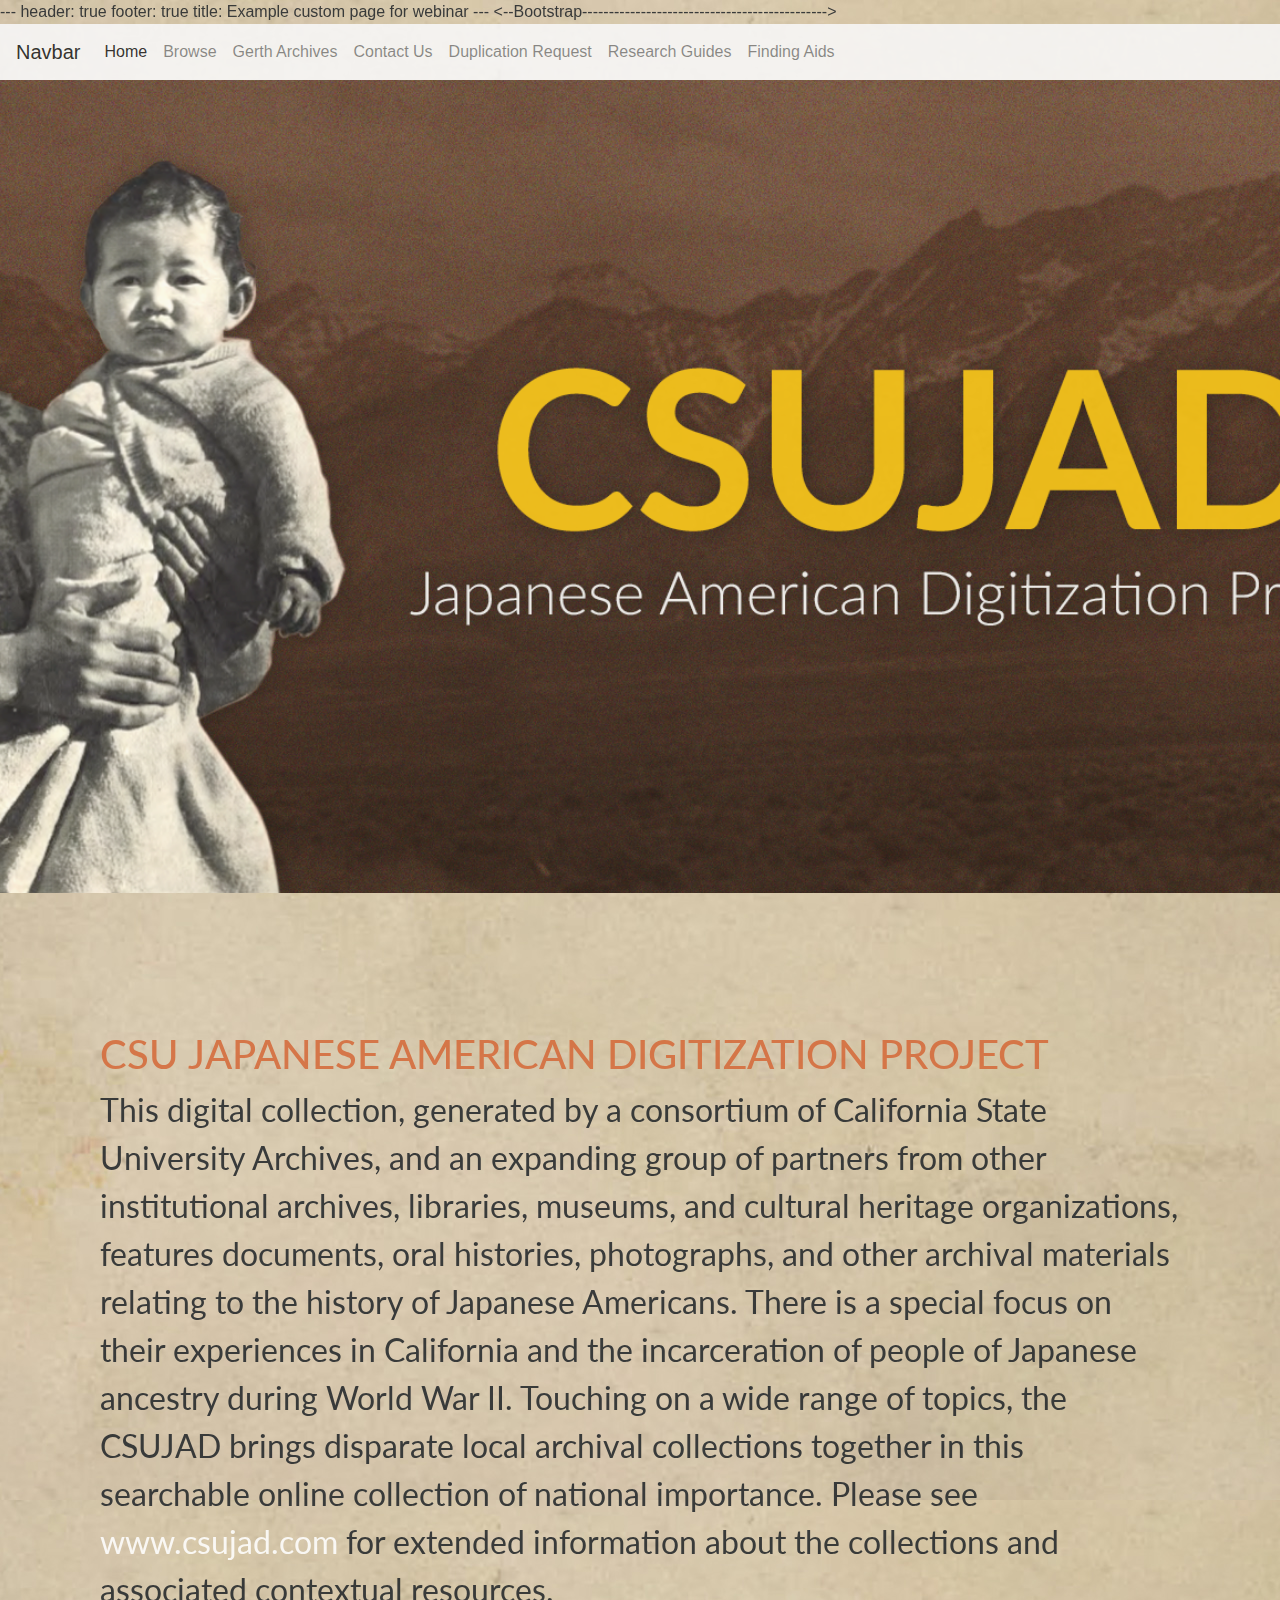
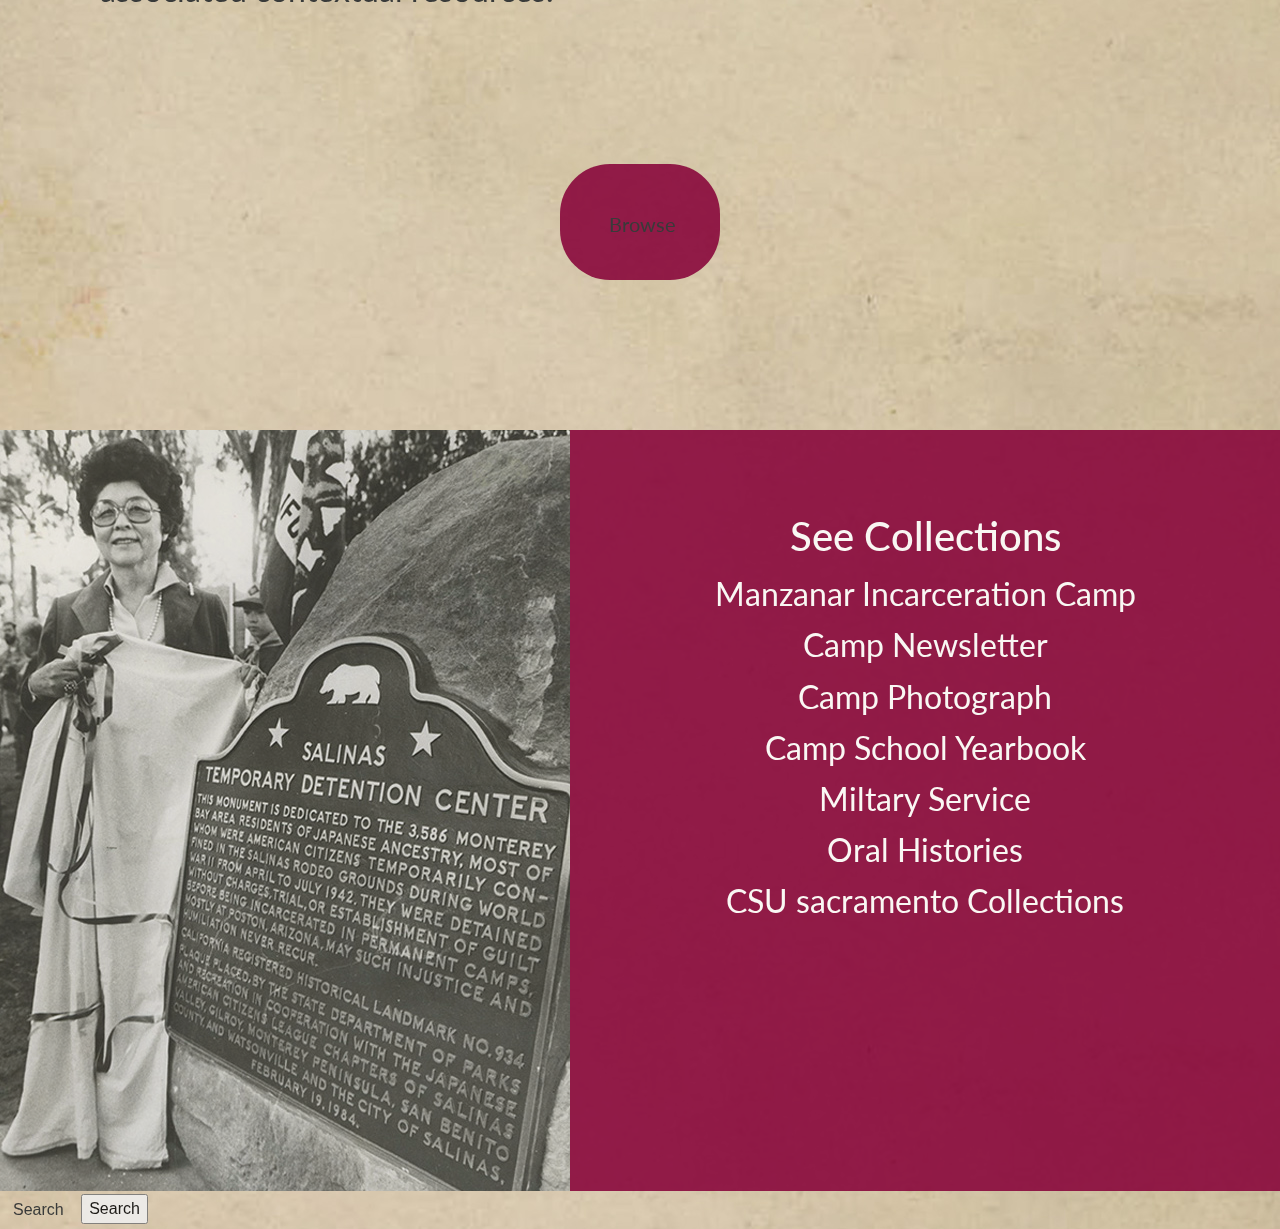
<file: index.html>
<!DOCTYPE html>
<html lang="en">
<head>
    <meta charset="UTF-8">
    <meta name="viewport" content="width=device-width, initial-scale=1.0">
    <title>CSUJAD- California State University Japanese American Digitzation Project</title>
    ---
    header: true
    footer: true
    title: Example custom page for webinar
    ---
    <link rel="preconnect" href="https://fonts.gstatic.com">
    <link href="https://fonts.googleapis.com/css2?family=Lato:ital,wght@0,400;0,900;1,700&display=swap" rel="stylesheet">
    <--Bootstrap---------------------------------------------->
<link rel="stylesheet" href="https://stackpath.bootstrapcdn.com/bootstrap/4.3.1/css/bootstrap.min.css" integrity="sha384-ggOyR0iXCbMQv3Xipma34MD+dH/1fQ784/j6cY/iJTQUOhcWr7x9JvoRxT2MZw1T" crossorigin="anonymous">
<script src="https://stackpath.bootstrapcdn.com/bootstrap/4.3.1/js/bootstrap.min.js" integrity="sha384-JjSmVgyd0p3pXB1rRibZUAYoIIy6OrQ6VrjIEaFf/nJGzIxFDsf4x0xIM+B07jRM" crossorigin="anonymous"></script>
</head>
<body>

<style>

    /*---------------------------responsive hero------------------------*/
    /* Responsive Full Background Image Using CSS
 * Tutorial URL: http://sixrevisions.com/css/responsive-background-image/
*/
.hero {
    width:100%;
    height:813px;
  /* Location of the image */
  background-image: url(img/banner-mom\ and\ child-sepia-grain.png);
  
  /* Image is centered vertically and horizontally at all times */
  background-position: center center;
  
  /* Image doesn't repeat */
  background-repeat: no-repeat;
  
  /* Makes the image fixed in the viewport so that it doesn't move when 
     the content height is greater than the image height */
  background-attachment: fixed;
  
  /* This is what makes the background image rescale based on its container's size */
  background-size: cover;
  
  /* Pick a solid background color that will be displayed while the background image is loading */
  background-color:#464646;
  
  /* SHORTHAND CSS NOTATION
   * background: url(background-photo.jpg) center center cover no-repeat fixed;
   */
}

.hero::before{
    
  /* Location of the image */
  background-image: url();
  
  /* Image is centered vertically and horizontally at all times */
  background-position: center center;
  
  /* Image doesn't repeat */
  background-repeat: no-repeat;
  
  /* Makes the image fixed in the viewport so that it doesn't move when 
     the content height is greater than the image height */
  background-attachment: fixed;
  
  /* This is what makes the background image rescale based on its container's size */
  background-size: cover;
  
  /* Pick a solid background color that will be displayed while the background image is loading */
  background-color:black;
  
  /* SHORTHAND CSS NOTATION
   * background: url(background-photo.jpg) center center cover no-repeat fixed;
   */
}

}
/* For mobile devices */
@media only screen and (max-width: 767px) {
  .hero{
    /* The file size of this background image is 93% smaller
     * to improve page load speed on mobile internet connections */
    background-image: url(img/mother-and-child-banner-smaller.jpg);
  }
	}
    /*---------------------------responsive hero end-------------------*/
  body {
    background: white;
    background: url(./img/silk-paper.jpg);
    opacity: 87%;

  }
  /*.hero{
      background-size: center center;
      margin:auto;
      background: url("./img/banner-mom\ and\ child-sepia-grain.png");
     background-repeat:no-repeat;
     background-attachment:fixed;
     height:813px;
     padding:0;
    
  }*/
  .CoreLayout-mainWrapperContainer {
    margin-top: 150px;
  }

    /*BODY CSS*/
    .text-wrapper{
       
        padding-top: 137px;
        padding-left:100px;
        padding-right:100px;
        font-size: 2rem;
        font-family: 'Lato', sans-serif;

    }
    .main-title {
        text-align:;
   font-family: 'Lato', sans-serif;
   color: #d56939;

    }
  .link-to-main-site{
      text-decoration:none;
  }
.burgundy-section{
    background-color: #860038;
    font-family: 'Lato', sans-serif;
    color:white;
    width:100%;
}
.link-section{
    margin:auto;
    padding-top:10px;
   
    position:relative;
    bottom: 6rem;
    font-size:2rem;

}
.link-section-title{
}


 ul{
     list-style-type:none;
     padding:0;
     margin:0;
 }
 li {
    text-decoration:none;

 }

 a{
     color:white;
     text-decoration:none;
 }
.burgundy-section{
    display:flex;
    flex-direction:row;
    text-decoration:none;
    text-align:center;
}
.untitled-link li a {
    line-height: 1.6;
}

.button-wrapper{
    background:#860038;
    text-align:center;
    padding:1em;
    width:10rem;
    border-radius:50px;
    justify-content:center;
    align-content:center;
    margin:auto;
    margin-top:150px;
    margin-bottom:150px;
}
</style>
<nav class="navbar navbar-expand-lg navbar-light bg-light">
            <a class="navbar-brand" href="#">Navbar</a>
            <button class="navbar-toggler" type="button" data-toggle="collapse" data-target="#navbarNavDropdown" aria-controls="navbarNavDropdown" aria-expanded="false" aria-label="Toggle navigation">
              <span class="navbar-toggler-icon"></span>
            </button>
            <div class="collapse navbar-collapse" id="navbarNavDropdown">
              <ul class="navbar-nav">
                <li class="nav-item active">
                  <a class="nav-link" href="http://digitalcollections.archives.csudh.edu/digital/">Home <span class="sr-only">(current)</span></a>
                </li>
                <li class="nav-item">
                  <a class="nav-link" href="http://digitalcollections.archives.csudh.edu/digital/collection/p16855coll4/search">Browse</a>
                </li>
                <li class="nav-item">
                  <a class="nav-link"https://libguides.csudh.edu/archives-home">Gerth Archives</a>
                </li>
		<li class="nav-item">
                  <a class="nav-link"https://libguides.csudh.edu/archives-contact">Contact Us</a>
                </li>
		      
		<li class="nav-item">
                  <a class="nav-link"https://csudh.libwizard.com/digital-archives-duplication">Duplication Request</a>
                </li>
											      
		<li class="nav-item">
                  <a class="nav-link"http://libguides.csudh.edu/archives-guides">Research Guides</a>
                </li>
		      
		<li class="nav-item">
                  <a class="nav-link"https://oac.cdlib.org/institutions/California+State+University,+Dominguez+Hills">Finding Aids</a>
                </li>
									
              </ul>
            </div>
          </nav>
	
	
<div class="hero">
<!--<img src="/img/banner-mom and child-sepia-grain.png" alt="">-->
</div>

<div class="text-wrapper">
    <h1 class="main-title">CSU JAPANESE AMERICAN DIGITIZATION PROJECT</h1>

    <p CLASS="description">This digital collection, generated by a consortium of California State University Archives, and an expanding group of partners from other institutional archives, libraries, museums, and cultural heritage organizations, features documents, oral histories, photographs, and other archival materials relating to the history of Japanese Americans. There is a special focus on their experiences in California and the incarceration of people of Japanese ancestry during World War II. Touching on a wide range of topics, the CSUJAD brings disparate local archival collections together in this searchable online collection of national importance. Please see <span> <a class="link-to-main-site" href="http://www.csujad.com"> www.csujad.com</a></span> for extended information about the collections and associated contextual resources.</p>

    <div class="button-wrapper">
        <div class="text-center">
            <a data-id="browseButton" class="CollectionLanding-landingBrowseButton cdm-btn btn btn-lg " data-metrics-event-name="event" data-metrics-merge-pagedefaults="true" data-metrics-event-category="collection landing" data-metrics-event-action="click" data-metrics-event-label="browse" href="/digital/collection/p16855coll4/search">Browse</a>
        </div>
    </div>
</div>

<div class="burgundy-section">

<div class="image-container">
    <img src="./img/fresno.jpg" alt="">
</div>
<div class="link-section">
    <h1 class="link-section-title">See Collections</h1>
    <ul class="untitled-link">
        <li>
            <a href="http://digitalcollections.archives.csudh.edu/digital/collection/p16855coll4/search/searchterm/Manzanar/field/facili/mode/all/conn/and/order/publis/ad/desc">Manzanar Incarceration Camp</a>
        </li>
        <li>
            <a href="http://digitalcollections.archives.csudh.edu/digital/collection/p16855coll4/search/searchterm/facilities%20detention%20centers%20camps%20prisons!newsletters!publications/field/facili!contri!publis/mode/any!all!all/conn/and!and!and/order/subjec/ad/asc">Camp Newsletter</a>
        </li>
        <li>
            <a href="http://digitalcollections.archives.csudh.edu/digital/collection/p16855coll4/search/searchterm/centers%20camps%20prisons%20facilities%20detention!photographs/field/facili!contri/mode/any!all/conn/and!and/order/publis/ad/desc">Camp Photograph</a>
        </li>
        <li>
            <a href="http://digitalcollections.archives.csudh.edu/digital/collection/p16855coll4/search/searchterm/facilities%20detention%20centers%20camps%20prisons!yearbooks!education/field/facili!contri!publis/mode/any!all!all/conn/and!and!and/order/subjec/ad/asc">Camp School Yearbook</a>
        </li>
        <li>
            <a href="http://digitalcollections.archives.csudh.edu/digital/collection/p16855coll4/search/searchterm/military%20service/field/publis/mode/all/conn/and/order/publis/ad/desc">Miltary Service</a>
        </li>
        <li>
            <a href="http://digitalcollections.archives.csudh.edu/digital/collection/p16855coll4/search/searchterm/Oral%20Histories/field/contri/mode/all/conn/and/order/subjec/ad/asc">Oral Histories</a>
        </li>
        <li>
            <a href="http://digitalcollections.archives.csudh.edu/digital/collection/p16855coll4/search/searchterm/sacramento/field/source/mode/all/conn/and">CSU sacramento Collections</a>
        </li>
    </ul>
</div>
</div>


<form class="cqr" action="https://sandbox.contentdm.oclc.org/cdm4/results.php" method="get">
  <input type="hidden" name="CISOOP1" value="all" />
  <input type="hidden" name="CISOFIELD1" value="CISOSEARCHALL" />
<!--    <input type="text" class="SimpleSearch-searchInputControl" placeholder="Enter search terms..." name="CISOBOX1"  /> -->
<!--  <input type="text" placeholder="Enter search terms..." name="CISOBOX1"  /> -->
  <input class="button btn cdm-btn" type="submit" value="Search" />
  <input type="submit" value="Search" />

</form>
<script src="https://code.jquery.com/jquery-3.3.1.slim.min.js" integrity="sha384-q8i/X+965DzO0rT7abK41JStQIAqVgRVzpbzo5smXKp4YfRvH+8abtTE1Pi6jizo" crossorigin="anonymous"></script>
<script src="https://cdnjs.cloudflare.com/ajax/libs/popper.js/1.14.7/umd/popper.min.js" integrity="sha384-UO2eT0CpHqdSJQ6hJty5KVphtPhzWj9WO1clHTMGa3JDZwrnQq4sF86dIHNDz0W1" crossorigin="anonymous"></script>
<script>
</script>
</body>
</html>
</file>
